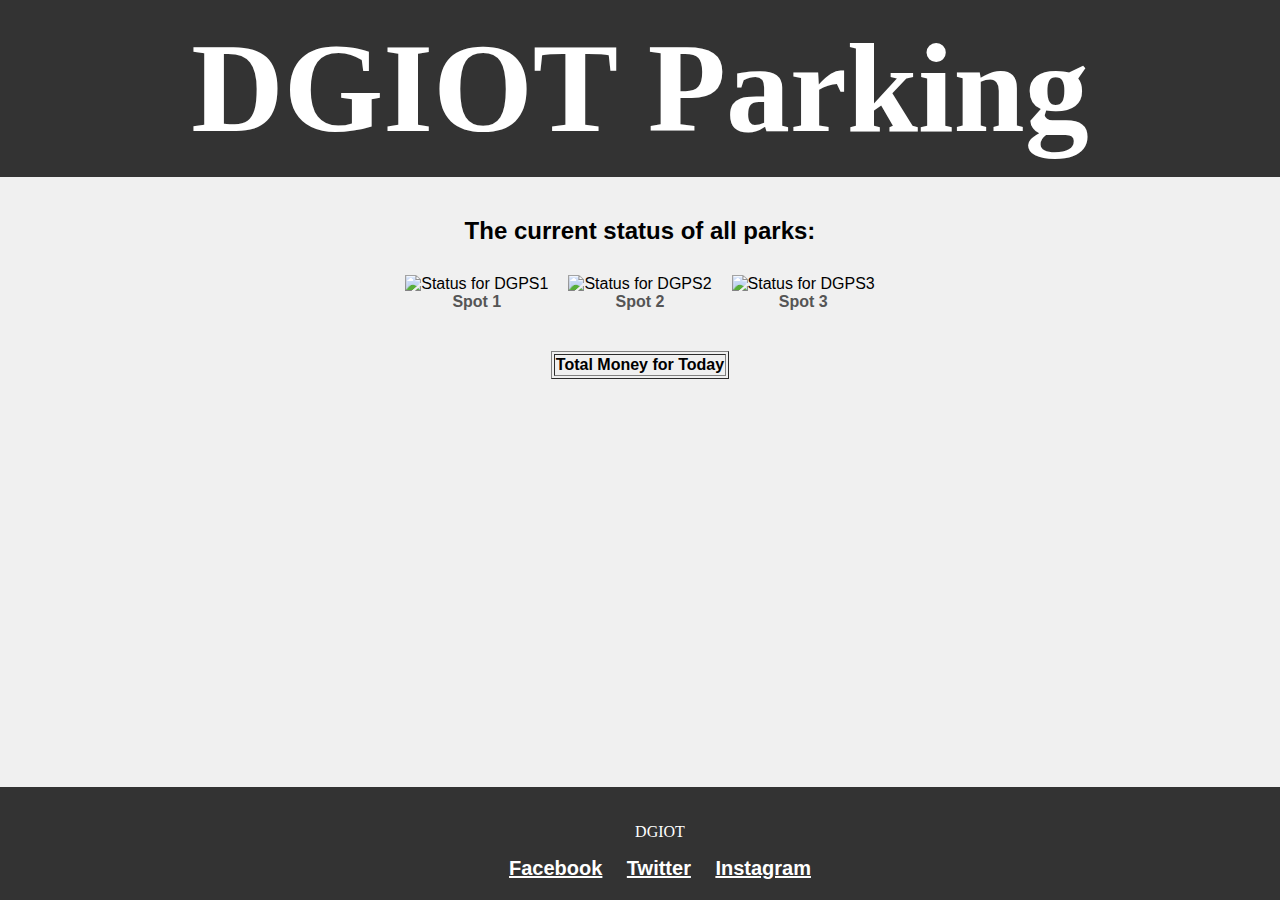
<file: CSC49008_FinalProject/index.html>
<!--Dillon Geary for CSC 49008-->

<!DOCTYPE html>
<html lang="en">
<head>
  <meta charset="UTF-8">
  <meta name="viewport" content="width=device-width, initial-scale=1.0">
  <title>DGIOT</title>
  <link rel="stylesheet" href="style.css">
  <script src="script.js"></script>
</head>

<body>
<div class="content">
  <div class="page-head">
    <h1>DGIOT Parking</h1>
  </div>
  <div class="imgblock">
    <h2 class='stat-head'>The current status of all parks:</h2>
    <div class="img-cont">
      <div class="img-lab">
        <img id="statusImage1" alt="Status for DGPS1" class="inl-img">
        <br>
        <div class ="label-img">Spot 1</div>
      </div>
      <div class="img-lab">
        <img id="statusImage2" alt="Status for DGPS2" class="inl-img">
        <br>
        <div class ="label-img">Spot 2</div>
      </div>
      <div class="img-lab">
        <img id="statusImage3" alt="Status for DGPS3" class="inl-img">
        <br>
        <div class ="label-img">Spot 3</div>
      </div>
    </div>
  </div>
  <table border='1'>
    <thead>
      <th>Total Money for Today</th>
    </thead>
    <tbody id='monRow'>
    </tbody>
  </table>
</div>
<footer>
  <p>DGIOT</p>
  <div class="footer-socials">
    <a href="#" target="_blank">Facebook</a>
    <a href="#" target="_blank">Twitter</a>
    <a href="#" target="_blank">Instagram</a>
  </div>
</footer>
</body>
</html>
</file>
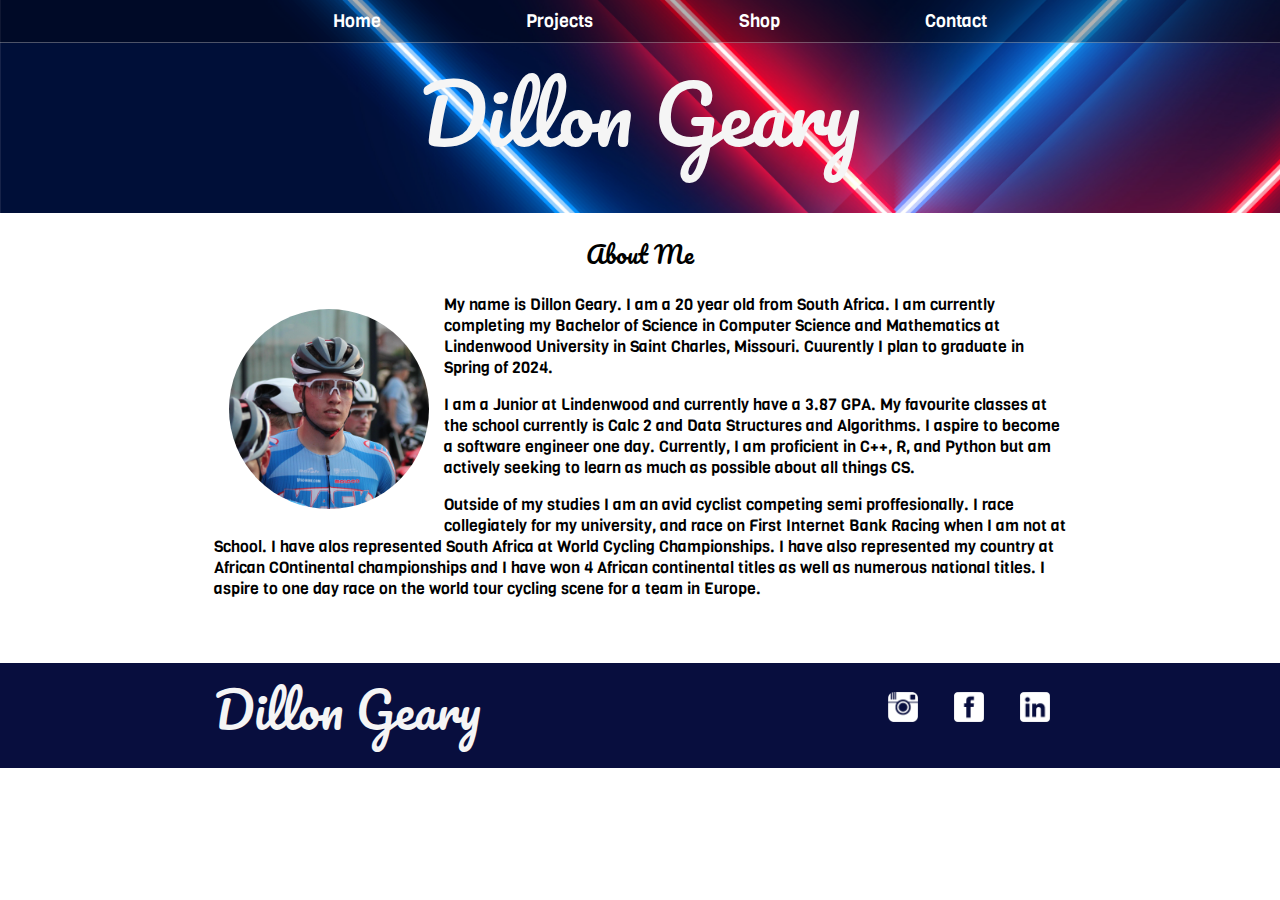
<file: Website_Dillon/index.html>
<!DOCTYPE html>
<html>
  <head>
    <title>DG | Home</title>
    <meta name="description" content="About Dillon Geary">
    <link rel="stylesheet" href="style.css"/>
  </head>
  <body>
    <header class="main-header">
      <nav class="nav main-nav">
        <ul>
          <li><a href="index.html">Home</a></li>
          <li><a href="projects.html">Projects</a></li>
          <li><a href="shop.html">Shop</a></li>
          <li><a href="contact.html">Contact</a></li>
        </ul>
      </nav>
      <h1 class="d-name d-name-large">Dillon Geary</h1>
    </header>
    <div class="content-wrapper">
    <section class="content-section container">
      <h2 class="section-header">About Me</h2>
      <img class="about-img" src="images/1.jpg">
      <p>My name is Dillon Geary. I am a 20 year old from South Africa. I am currently completing my Bachelor of Science in Computer Science and Mathematics at Lindenwood University in Saint Charles, Missouri. Cuurently I plan to graduate in Spring of 2024.</p>
      <p>I am a Junior at Lindenwood and currently have a 3.87 GPA. My favourite classes at the school currently is Calc 2 and Data Structures and Algorithms. I aspire to become a software engineer one day. Currently, I am proficient in C++, R, and Python but am actively seeking to learn as much as possible about all things CS.</p>
      <p>Outside of my studies I am an avid cyclist competing semi proffesionally. I race collegiately for my university, and race on First Internet Bank Racing when I am not at School. I have alos represented South Africa at World Cycling Championships. I have also represented my country at African COntinental championships and I have won 4 African continental titles as well as numerous national titles. I aspire to one day race on the world tour cycling scene for a team in Europe.</p>
    </section>
    </div>
    <footer class="main-footer">
      <div class="container main-footer-container">
        <h3 class="d-name d-name-footer">Dillon Geary</h3>
        <ul class="nav footer-nav">
          <li>
              <a href="https://www.instagram.com/dillon_geary/">
                  <img src="images/instagram.png">
              </a>
              </li>
          <li>
              <a href="https://www.facebook.com/dillon.geary.3">
                  <img  src="images/fb.png">
              </a>
          </li>
          <li>
              <a href="https://www.linkedin.com/in/dillon-geary-bb6122243?trk=people-guest_people_search-card">
                  <img src="images/li.png">
              </a>
          </li>
        </ul>
      </div>
    </footer>
  </body>
</html>
</file>
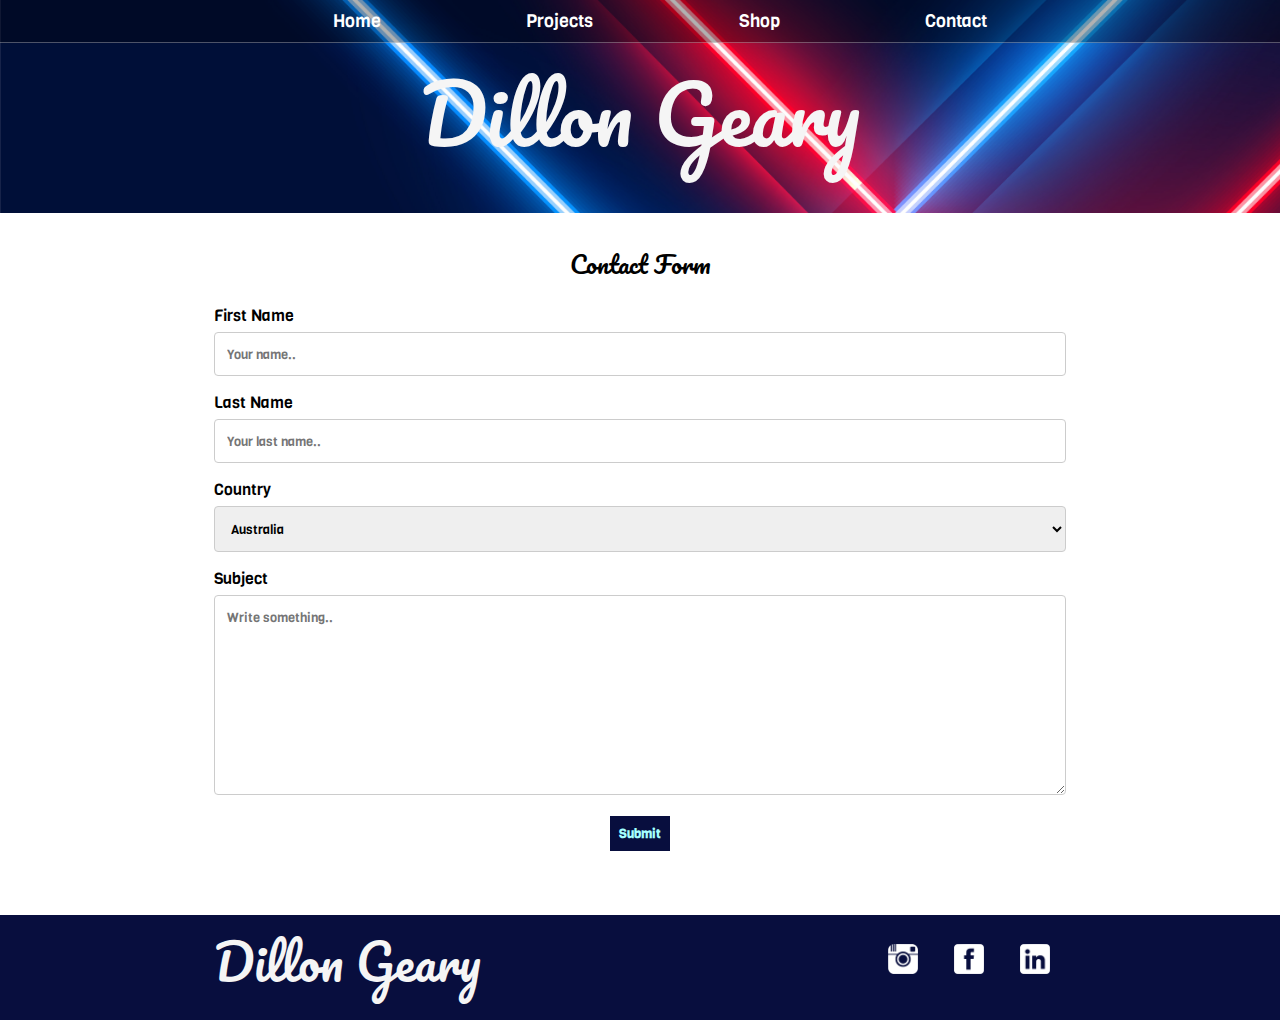
<file: Website_Dillon/contact.html>
<!DOCTYPE html>
<html>
  <head>
    <title>DG | Contact</title>
    <meta name="description" content="Contact Form">
    <link rel="stylesheet" href="style.css"/>
  </head>
  <body>
    <header class="main-header">
      <nav class="nav main-nav">
        <ul>
          <li><a href="index.html">Home</a></li>
          <li><a href="projects.html">Projects</a></li>
          <li><a href="shop.html">Shop</a></li>
          <li><a href="contact.html">Contact</a></li>
        </ul>
      </nav>
      <h1 class="d-name d-name-large">Dillon Geary</h1>
    </header>
    <section class="container container-form">
      <h2 class="section-header">Contact Form</h2>
        <form action="action_page.php">
      
          <label for="fname">First Name</label>
          <input type="text" id="fname" name="firstname" placeholder="Your name..">
      
          <label for="lname">Last Name</label>
          <input type="text" id="lname" name="lastname" placeholder="Your last name..">
      
          <label for="country">Country</label>
          <select id="country" name="country">
            <option value="australia">Australia</option>
            <option value="canada">Canada</option>
            <option value="usa">USA</option>
          </select>
      
          <label for="subject">Subject</label>
          <textarea id="subject" name="subject" placeholder="Write something.." style="height:200px"></textarea>
        <div class="btn-container">
          <button class="btn btn-primary form-btn">Submit</button>
        </div>
        </form>

      
    </section>
    <footer class="main-footer">
      <div class="container main-footer-container">
        <h3 class="d-name d-name-footer">Dillon Geary</h3>
        <ul class="nav footer-nav">
          <li>
              <a href="https://www.instagram.com/dillon_geary/">
                  <img src="images/instagram.png">
              </a>
              </li>
          <li>
              <a href="https://www.facebook.com/dillon.geary.3">
                  <img  src="images/fb.png">
              </a>
          </li>
          <li>
              <a href="https://www.linkedin.com/in/dillon-geary-bb6122243?trk=people-guest_people_search-card">
                  <img src="images/li.png">
              </a>
          </li>
        </ul>
      </div>
    </footer>
  </body>
</html>
</file>
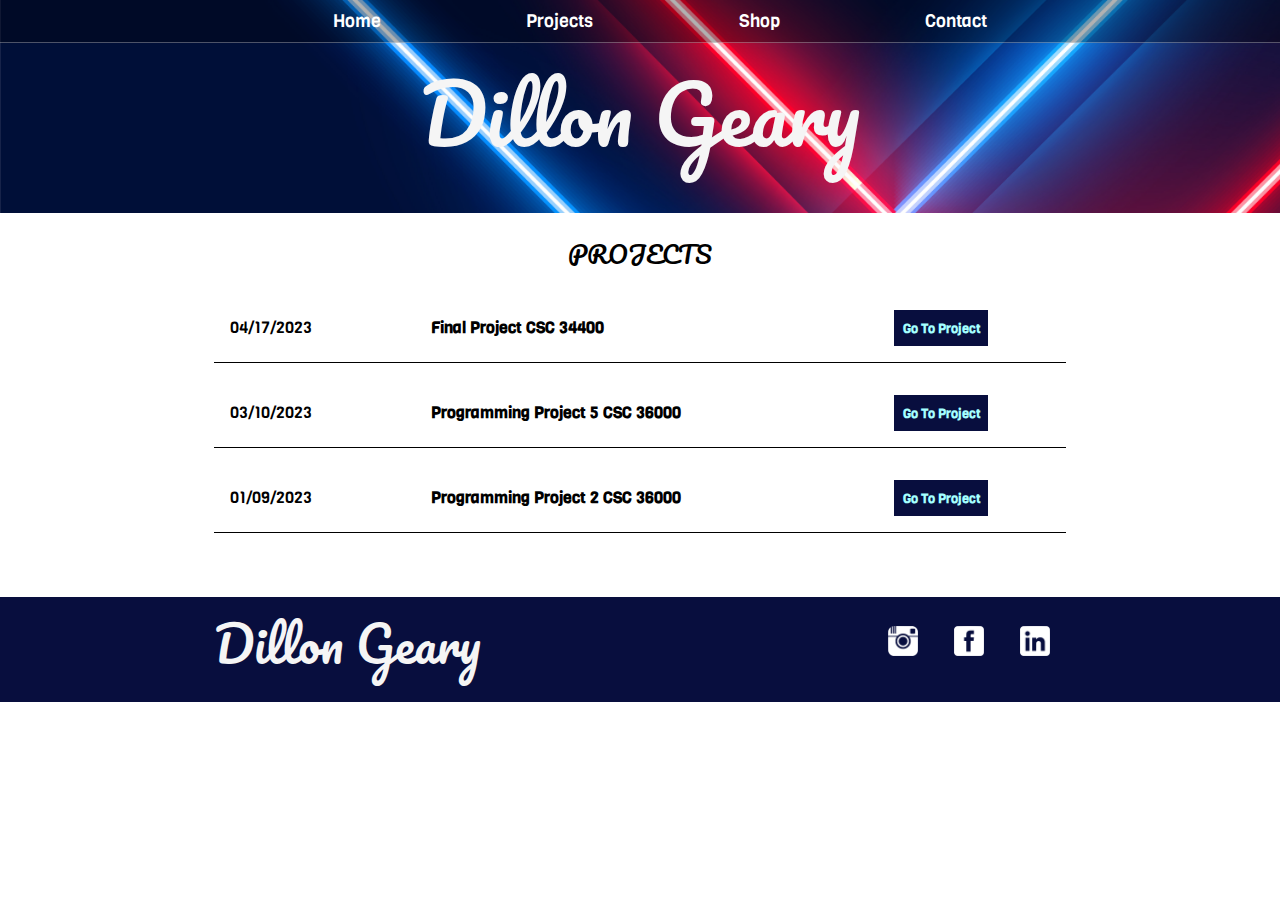
<file: Website_Dillon/projects.html>
<!DOCTYPE html>
<html>
  <head>
    <title>DG | Projects</title>
    <meta name="description" content="Projects of Dillon Geary">
    <link rel="stylesheet" href="style.css"/>
  </head>
  <body>
    <header class="main-header">
      <nav class="nav main-nav">
        <ul>
          <li><a href="index.html">Home</a></li>
          <li><a href="projects.html">Projects</a></li>
          <li><a href="shop.html">Shop</a></li>
          <li><a href="contact.html">Contact</a></li>
        </ul>
      </nav>
      <h1 class="d-name d-name-large">Dillon Geary</h1>
    </header>
    <section class="content-section container">
        <h2 class="section-header">PROJECTS</h2>
        <div>
            <div class="project-row">
                <span class="project-item project-date">04/17/2023</span>
                <span class="project-item project-title">Final Project CSC 34400</span>
                <a href="index.html"><button class="btn project-item project-btn btn-primary" type="button">Go To Project</button></a>            </div>
            <div class="project-row">
              <span class="project-item project-date">03/10/2023</span>
              <span class="project-item project-title">Programming Project 5 CSC 36000</span>
              <a href="index.html"><button class="btn project-item project-btn btn-primary" type="button">Go To Project</button></a>            </div>
            <div class="project-row ">
              <span class="project-item project-date">01/09/2023</span>
              <span class="project-item project-title">Programming Project 2 CSC 36000</span>
              <a href="index.html"><button class="btn project-item project-btn btn-primary" type="button">Go To Project</button></a>
            </div>
        </div>
    </section>
    <footer class="main-footer">
      <div class="container main-footer-container">
        <h3 class="d-name d-name-footer">Dillon Geary</h3>
        <ul class="nav footer-nav">
          <li>
              <a href="https://www.instagram.com/dillon_geary/">
                  <img src="images/instagram.png">
              </a>
              </li>
          <li>
              <a href="https://www.facebook.com/dillon.geary.3">
                  <img  src="images/fb.png">
              </a>
          </li>
          <li>
              <a href="https://www.linkedin.com/in/dillon-geary-bb6122243?trk=people-guest_people_search-card">
                  <img src="images/li.png">
              </a>
          </li>
        </ul>
      </div>
    </footer>
  </body>
</html>
</file>
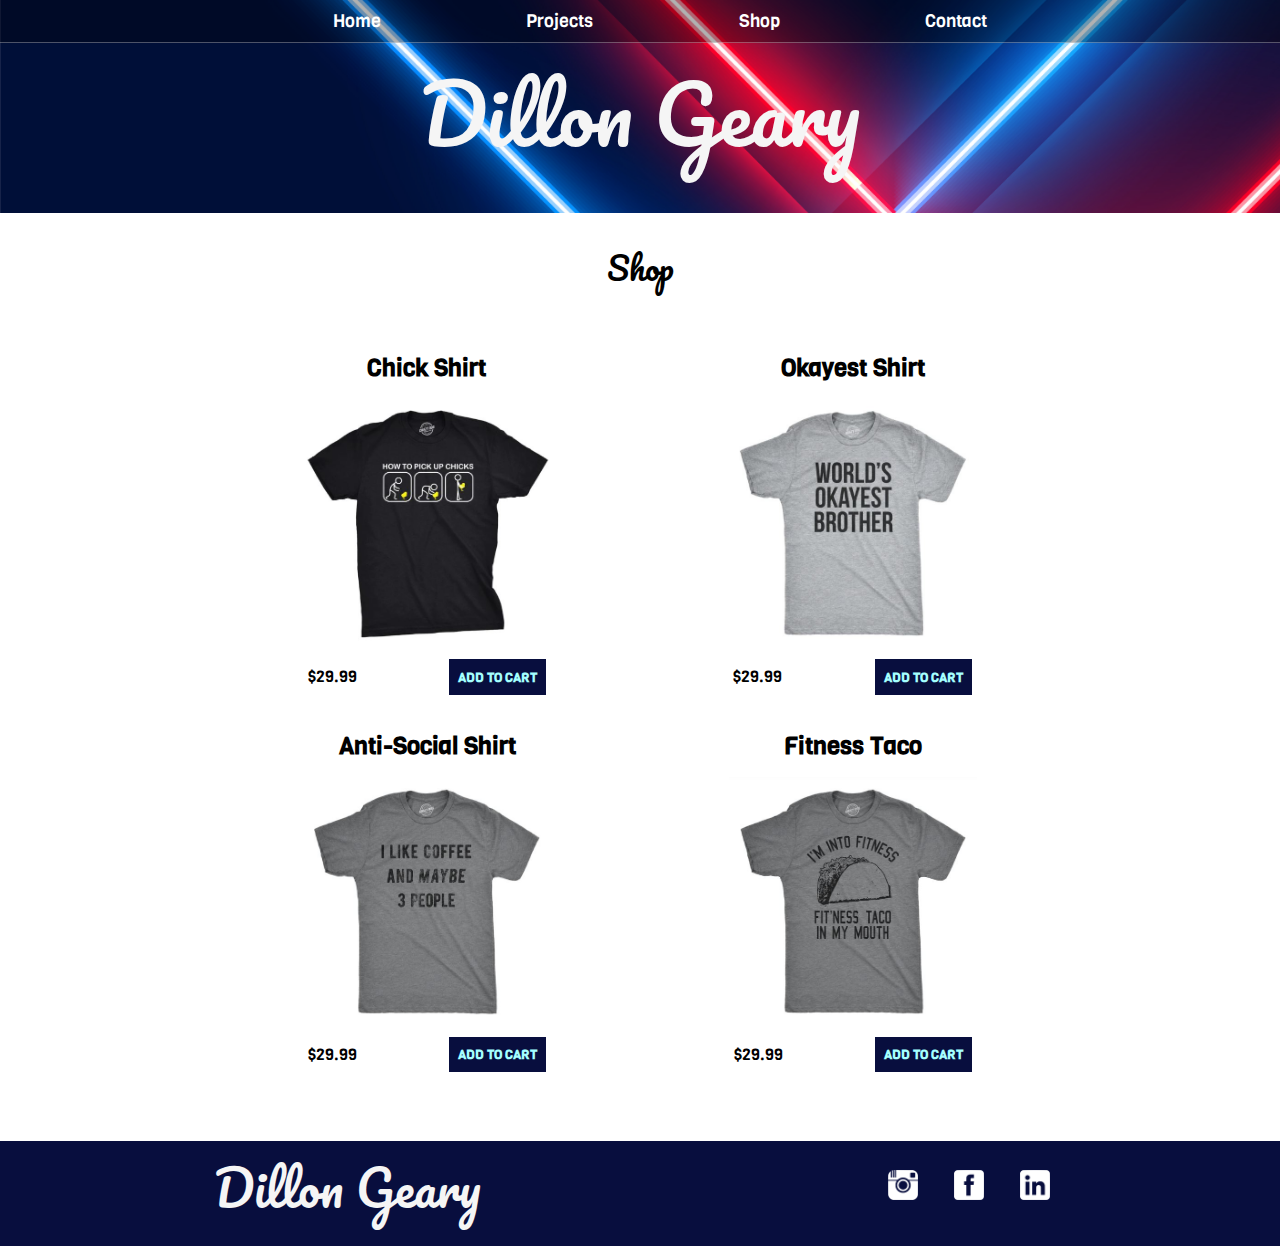
<file: Website_Dillon/shop.html>
<!DOCTYPE html>
<html>
  <head>
    <title>DG | Contact</title>
    <meta name="description" content="Dillon Geary Shop">
    <link rel="stylesheet" href="style.css"/>
  </head>
  <body>
    <header class="main-header">
      <nav class="main-nav nav">
        <ul>
            <li><a href="index.html">Home</a></li>
            <li><a href="projects.html">Projects</a></li>
            <li><a href="shop.html">Shop</a></li>
            <li><a href="contact.html">Contact</a></li>
        </ul>
    </nav>
      <h1 class="d-name d-name-large">Dillon Geary</h1>
    </header>
    <section class="container content-section">
        <h2 class="section-header merch-header">Shop</h2>
        <div class="shop-items">
                <div class="shop-item">
                    <span class="shop-item-title">Chick Shirt</span>
                    <div class="t-img">
                        <img class="shop-item-img" src="images/f1.JPG">
                    </div>
                    <div class="shop-item-details">
                        <span class="shop-item-price">$29.99</span>
                        <button class="btn btn-primary shop-item-btn"role="button">ADD TO CART</button>
                    </div>
                </div>
                <div class="shop-item">
                    <span class="shop-item-title">Okayest Shirt</span>
                    <div class="t-img">
                        <img class="shop-item-img" src="images/f2.JPG">
                    </div>
                    <div class="shop-item-details">
                        <span class="shop-item-price">$29.99</span>
                        <button class="btn btn-primary shop-item-btn"role="button">ADD TO CART</button>
                    </div>
                </div>
                <div>
                    <span class="shop-item-title">Anti-Social Shirt</span>
                    <div class="t-img">
                        <img class="shop-item-img" src="images/f3.JPG">
                    </div>
                    <div class="shop-item-details">
                        <span class="shop-item-price">$29.99</span>
                        <button class="btn btn-primary shop-item-btn" role="button">ADD TO CART</button>
                    </div>
                </div>
                <div>
                    <span class="shop-item-title">Fitness Taco</span>
                    <div class="t-img">
                        <img class="shop-item-img" src="images/f4.JPG">
                    </div>
                    <div class="shop-item-details">
                        <span class="shop-item-price">$29.99</span>
                        <button class="btn btn-primary shop-item-btn" role="button">ADD TO CART</button>
                    </div>
                </div>
        </div>
    </section>
    <footer class="main-footer">
        <div class="container main-footer-container">
          <h3 class="d-name d-name-footer">Dillon Geary</h3>
          <ul class="nav footer-nav">
            <li>
                <a href="https://www.instagram.com/dillon_geary/">
                    <img src="images/instagram.png">
                </a>
                </li>
            <li>
                <a href="https://www.facebook.com/dillon.geary.3">
                    <img  src="images/fb.png">
                </a>
            </li>
            <li>
                <a href="https://www.linkedin.com/in/dillon-geary-bb6122243?trk=people-guest_people_search-card">
                    <img src="images/li.png">
                </a>
            </li>
          </ul>
        </div>
      </footer>
  </body>
</html>
</file>
<file: CSC49008_FinalProject/style.css>
/* Code Written by Dillon Geary for CSC 49008 */
    
/* by the way CSS sucks */


body {
	margin: 0;
	padding: 0;
	font-family: Arial, sans-serif;
	background-color: #f0f0f0; 
}
footer{
	background-color:#333;
	color:#fff;
	padding: 20px;
	text-align: center;
	position: fixed;
	bottom:0;
	width:100%;
}

footer a{
	color:#fff;
	font-weight:bold;
}
footer p{
	font-family:copperplate;
}
footer a:hover{
	color:#ffd700;
}
.footer-socials{
	margin-top:10px;
}
.footer-socials a{
	display:inline-block;
	margin:0 10px;
	color: #fff;
	font-size:20px;
}
.content {
	text-align: center;
}

.page-head {
	background-color: #333; 
	color: #fff; 
	padding: 5px;
	font-family: copperplate;
	font-weight: bold;
	font-size: 4em;
	margin-bottom:5px;
}
.page-head h1 {
	margin: 10px 0;

}
.img-lab {
	display: inline-block;
	margin: 10px;
}

.imgblock{
	margin-top:40px;
	margin-bottom:10px;
}

.img-cont{
	display: flex;
	white-space:nowrap;
	justify-content: center;
}

.inl-img {
	width: 200px;
	height: 200px;
}

.label-img {
	font-weight: bold;
	color: #555; 
}
table{
	margin-left: auto;
	margin-right:auto;
	margin-top: 30px;
}

.stat-head{
	text-align: center;
	margin: 20px;
}
</file>
<file: Website_Dillon/style.css>
@import url('https://fonts.googleapis.com/css2?family=Bebas+Neue&family=Viga&display=swap');
@import url('https://fonts.googleapis.com/css2?family=Pacifico&display=swap');
*{
    box-sizing: border-box;
    font-family: 'Viga';
    color: black;
}

html, body{
    margin:0;
    padding:0;
}

.nav ul{
    margin:0;
}

.nav li{
    display:inline
}
.nav a{
    display: inline-block;
    padding: 0.5em;
    text-decoration: none ;
    color: white;
}
.nav a:hover{
    background: rgba(0, 0, 0, 0.7);
}

.main-nav{
    text-align:center;
    font-size: 1.1em;
    font-weight:lighter;
    border-bottom: 1px solid rgba(255,255,255,.3);
    background: rgba(0, 0, 0, 0.3);
}

.main-nav li{
    padding: 0 5%;
}

.main-header{
    background-image: url("images/b.jpg");
    background-size: cover;
    padding-bottom:30px;
}

.d-name{
    text-align: center;
    margin:0;
    font-size: 3em;
    font-family: 'Pacifico',cursive;
    font-weight: normal;
    color: whitesmoke;
}

.d-name-large{
    font-size:5em;
}

.content-section{
    margin: 1em;
}

.container{
    max-width: 900px;
    margin:0 auto;
    padding:0 1.5em;
}

.section-header{
    font-family: 'Pacifico';
    font-weight: normal;
    text-align:center;
}

.about-img{
    float: left;
    height: 200px;
    width: 200px;
    margin:15px;
    border-radius: 50%;
}

.d-name-footer{
    color:whitesmoke;
}

.main-footer{
    margin-top: 5%;
    color:whitesmoke;
    padding: .25em 0;
    padding-bottom: 1em;
    background-color: #080e3e;
}
.main-footer-container{
    display:flex;
    align-items: center;
}

.main-footer-container ul{
    flex-grow:1;
    text-align:right;
}

.footer-nav li{
    padding: 0 .5em;
}

.footer-nav img{
    width: 30px;
    height: 30px;
    fill: whitesmoke;
}

.btn{
    text-align:center;
    vertical-align: middle;
    padding: .67em;
    cursor:pointer;
}


.project-row{
    border-bottom: 1px solid black;
    padding: 1em;
    margin-bottom:1em;
}

.project-row.last-child{
    border-bottom: none;
}

.project-item{
    padding-right:.5em;
    display:inline-block;
}

.project-title{
    font-weight:bold;
    width: 56%;
}

.project-date{
    width: 24%;
}



.project-btn{
    max-width:19%;
}

.btn-primary{
    background-color:#080e3e;
    color:#a4ffff;
    border:none;
    border:.7em;
    font-weight:bold;
}

.btn-primary:hover{
    background-color: #ba164b;
}

.shop-item{
    margin:30px;
}

.shop-item-title{
    display:block;
    width:100%;
    text-align:center;
    font-weight:bold;
    font-size:1.5em;
    margin-bottom:15px;
}
.merch-header{
    font-size: 2em;
}

.t-img{
    text-align: center;
}
.shop-item-img{
    height:250px;
}

.shop-item-details{
    display:flex;
    align-items: center;
    padding:5px;
}

.shop-item-price{
    flex-grow:1;
}

.shop-items{
    display:flex;
    flex-wrap:wrap;
    justify-content: space-around;
}


/* Style inputs with type="text", select elements and textareas */
input[type=text], select, textarea {
    width: 100%; /* Full width */
    padding: 12px; /* Some padding */ 
    border: 1px solid #ccc; /* Gray border */
    border-radius: 4px; /* Rounded borders */
    box-sizing: border-box; /* Make sure that padding and width stays in place */
    margin-top: 6px; /* Add a top margin */
    margin-bottom: 16px; /* Bottom margin */
    resize: vertical /* Allow the user to vertically resize the textarea (not horizontally) */
  }
  
  /* Style the submit button with a specific background color etc */
  input[type=submit] {
    background-color: #04AA6D;
    color: white;
    padding: 12px 20px;
    border: none;
    border-radius: 4px;
    cursor: pointer;
  }
  
  /* When moving the mouse over the submit button, add a darker green color */
  input[type=submit]:hover {
    background-color: #45a049;
  }
  
  /* Add a background color and some padding around the form */
.container-form{
    margin-top:30px;
    font-family: "Viga";
}

.btn-container{
    text-align:  center;
}
</file>
